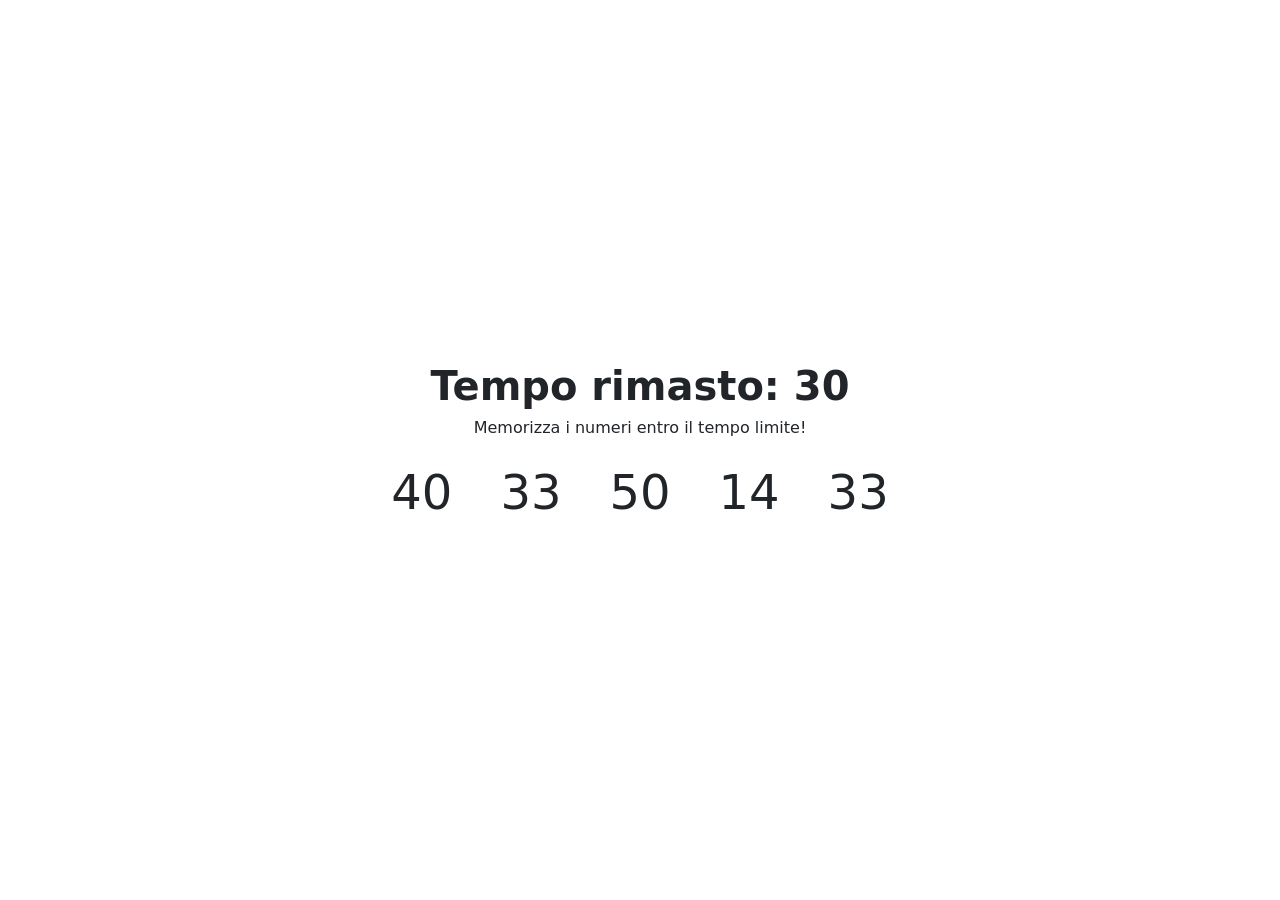
<file: index.html>
<!DOCTYPE html>
<html lang="en">

<head>
  <meta charset="UTF-8" />
  <meta http-equiv="X-UA-Compatible" content="IE=edge" />
  <meta name="viewport" content="width=device-width, initial-scale=1.0" />
  <title>Document</title>

  <!-- Bootstrap -->
  <link rel='stylesheet' href='https://cdnjs.cloudflare.com/ajax/libs/bootstrap/5.3.2/css/bootstrap.min.css'
    integrity='sha512-b2QcS5SsA8tZodcDtGRELiGv5SaKSk1vDHDaQRda0htPYWZ6046lr3kJ5bAAQdpV2mmA/4v0wQF9MyU6/pDIAg=='
    crossorigin='anonymous' />

  <link rel="stylesheet" href="css/style.css" type="text/css" />
</head>

<body>
  <div class="d-flex vh-100 w-50 m-auto d-flex justify-content-center align-items-center flex-column">
    <!-- Countdown -->
    <div id="countdown" class="fs-1 fw-bolder"></div>
    <p id="instructions">Memorizza i numeri entro il tempo limite!</p>

    <!-- Numbers -->
    <ul id="numbers-list" class="d-flex gap-5 list-unstyled"></ul>

    <!-- Form -->
    <form id="answers-form" class="d-none">
      <div class="d-flex gap-5" id="input-group">
        <input type="number" class="form-control" min="1" max="50" required>
        <input type="number" class="form-control" min="1" max="50" required>
        <input type="number" class="form-control" min="1" max="50" required>
        <input type="number" class="form-control" min="1" max="50" required>
        <input type="number" class="form-control" min="1" max="50" required>
      </div>
      <button class="btn btn-primary mt-2 d-block mx-auto">Conferma</button>
      <p class="text-danger text-center" id="message"></p>
    </form>
  </div>

  <!-- Scripts -->
  <script src="js/script.js"></script>
</body>

</html>
</file>
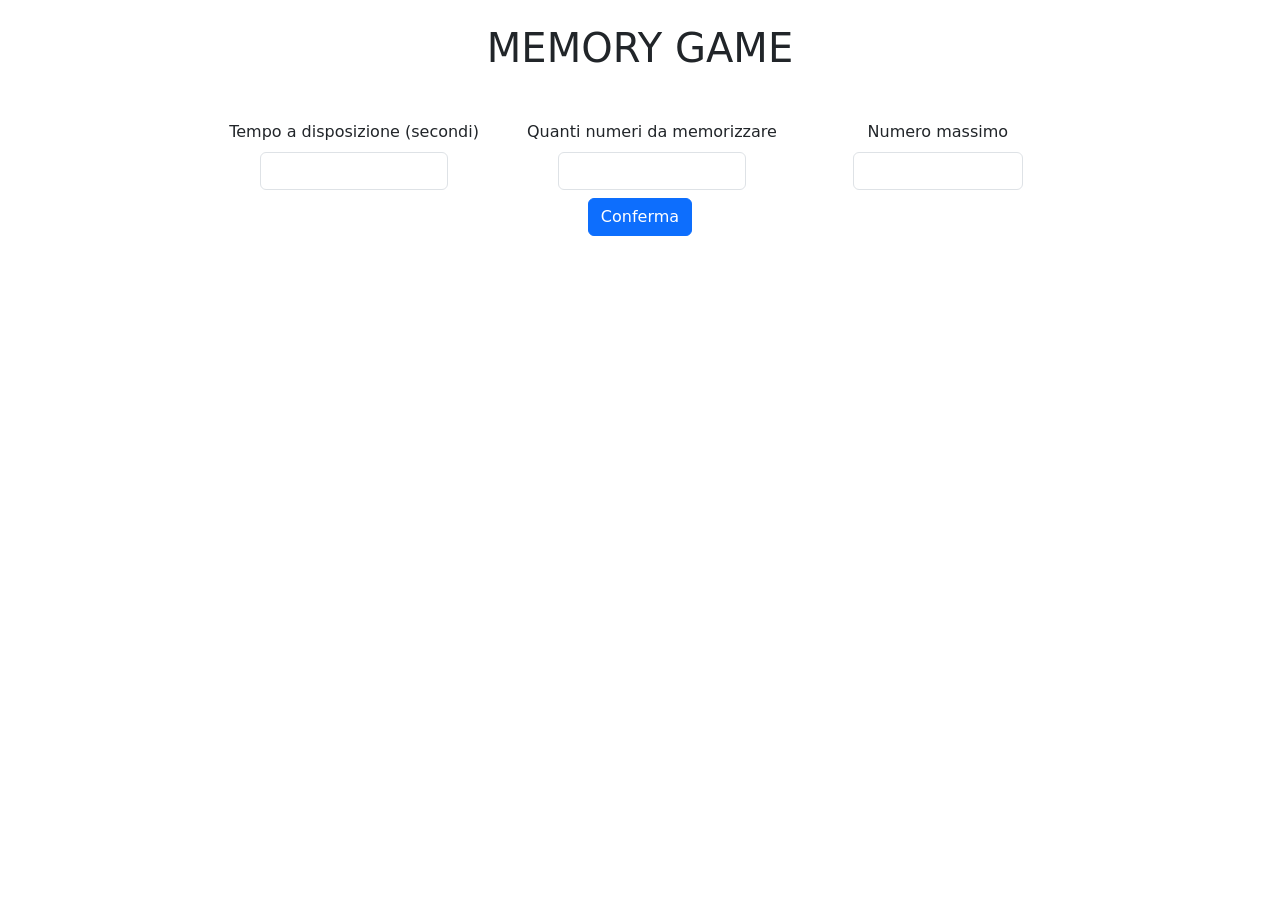
<file: bonus/index.html>
<!DOCTYPE html>
<html lang="en">

<head>
  <meta charset="UTF-8" />
  <meta http-equiv="X-UA-Compatible" content="IE=edge" />
  <meta name="viewport" content="width=device-width, initial-scale=1.0" />
  <title>Document</title>

  <!-- Bootstrap -->
  <link rel='stylesheet' href='https://cdnjs.cloudflare.com/ajax/libs/bootstrap/5.3.2/css/bootstrap.min.css'
    integrity='sha512-b2QcS5SsA8tZodcDtGRELiGv5SaKSk1vDHDaQRda0htPYWZ6046lr3kJ5bAAQdpV2mmA/4v0wQF9MyU6/pDIAg=='
    crossorigin='anonymous' />

  <link rel="stylesheet" href="css/style.css" type="text/css" />
</head>

<body>
  <div class="d-flex vh-100 w-75 m-auto d-flex mt-4 align-items-center flex-column">
    <h1 class="mb-5">MEMORY GAME</h1>
    <!-- Form user choice-->
    <form id="user-form">
      <div class="d-flex gap-5 text-center" id="input-group">
        <div>
          <label for="time" class="form-label">Tempo a disposizione (secondi)</label>
          <input type="number" id="time" class="form-control ms-auto me-auto text-center w-75" required>
        </div>
        <div>
          <label for="quantity" class="form-label">Quanti numeri da memorizzare</label>
          <input type="number" id="quantity" class="form-control ms-auto me-auto text-center w-75" required>
        </div>
        <div>
          <label for="max" class="form-label">Numero massimo</label>
          <input type="number" id="max" class="form-control ms-auto me-auto text-center w-75" required>
        </div>
      </div>
      <button class="btn btn-primary mt-2 d-block mx-auto">Conferma</button>
    </form>

    <div class="d-none text-center" id="numbers-list-container">
      <!-- Countdown -->
      <div id="countdown" class="fs-1 fw-bolder"></div>
      <p id="instructions">Memorizza i numeri entro il tempo limite!</p>
  
      <!-- Numbers -->
      <ul id="numbers-list" class="d-flex flex-wrap gap-5 list-unstyled"></ul>

    </div>

    <!-- Form -->
    <form id="answers-form" class="d-none">
      <div class="d-flex flex-wrap gap-5" id="input-group-answers">

      </div>
      <button class="btn btn-primary mt-2 d-block mx-auto">Conferma</button>
      <p class="text-danger text-center" id="message"></p>
    </form>
  </div>

  <!-- Scripts -->
  <script src="js/script.js"></script>
</body>

</html>
</file>
<file: css/style.css>
/* Generics */

/* # COUNTDOWN */

#countdown {
	font-weight: bolder;
	font-size: 5rem;
}

/* #NUMBERS */
#numbers-list {
	font-size: 3rem;
}

input {
	width: 80px !important;
}
</file>
<file: bonus/css/style.css>
/* Generics */

/* # COUNTDOWN */

#countdown {
	font-weight: bolder;
	font-size: 5rem;
}

/* #NUMBERS */
#numbers-list {
	font-size: 3rem;
}

input {
	width: 80px !important;
}


/* Remove Arrows/Spinners  */

/* Chrome, Safari, Edge, Opera */
input::-webkit-outer-spin-button,
input::-webkit-inner-spin-button {
  -webkit-appearance: none;
  margin: 0;
}

/* Firefox */
input[type=number] {
  -moz-appearance: textfield;
}
</file>
